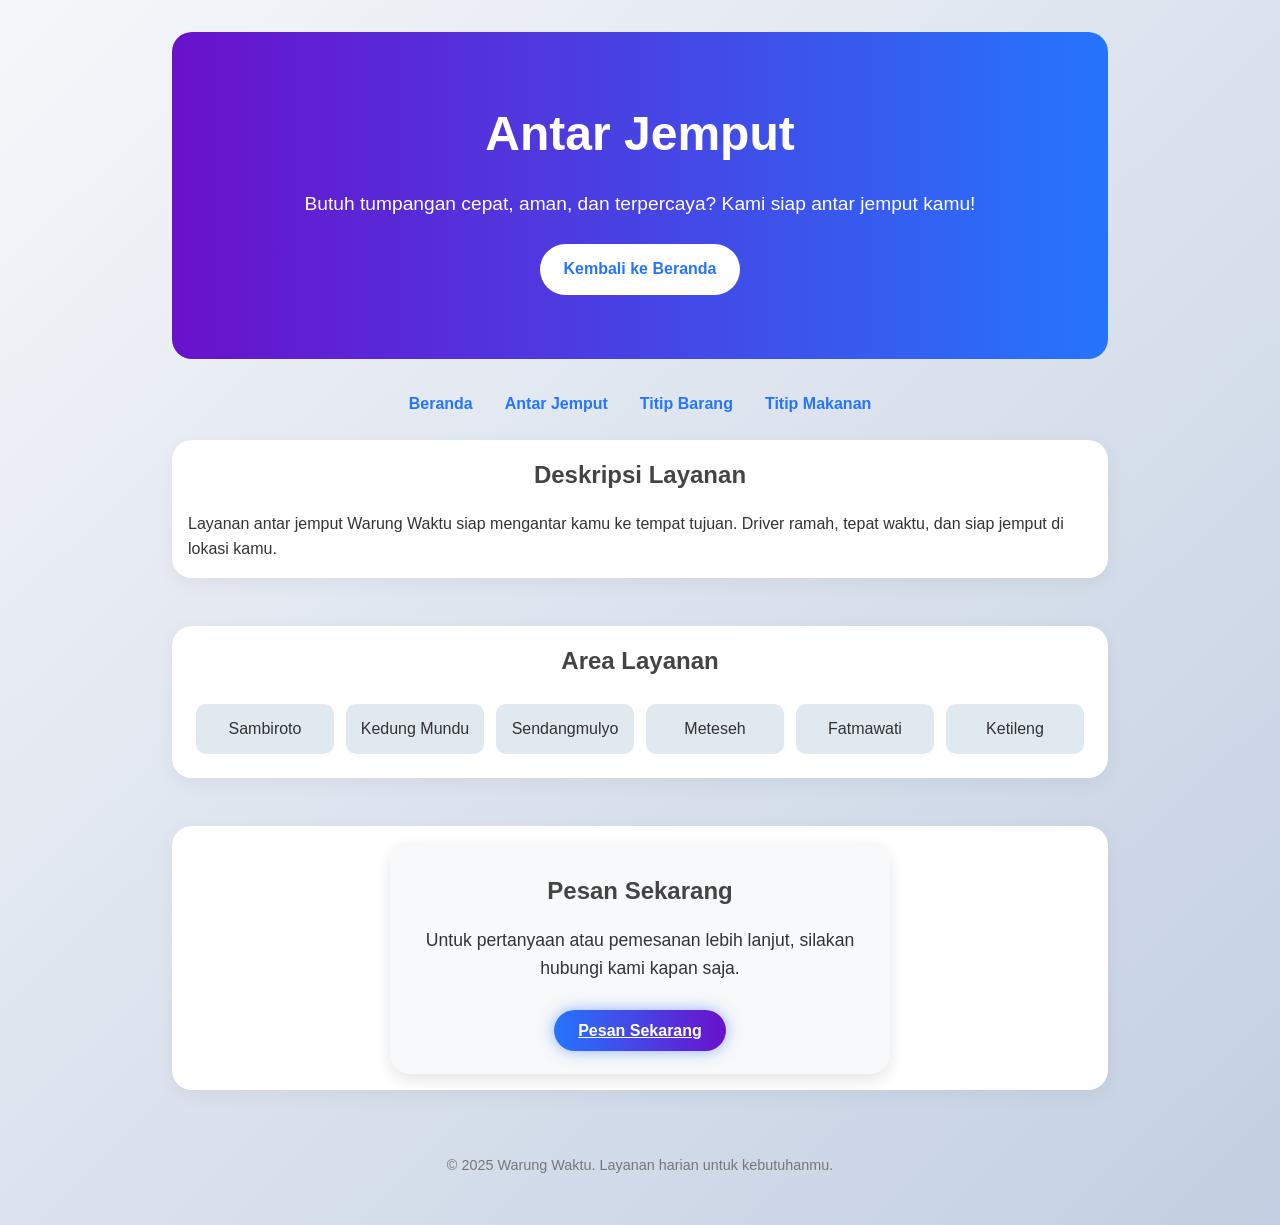
<file: warung waktu/anjem.html>
<!DOCTYPE html>
<html lang="id">
<head>
  <meta charset="UTF-8" />
  <meta name="viewport" content="width=device-width, initial-scale=1.0" />
  <title>Antar Jemput - Warung Waktu</title>
  <link rel="stylesheet" href="gaya.css" />
</head>
<body>
<div id="loading-screen">
  <div class="loader-content">
    <span class="loading-text">Warung Waktu</span>
    <span class="dot one">.</span>
    <span class="dot two">.</span>
    <span class="dot three">.</span>
  </div>
</div>

  <div class="container">
    <header class="hero">
      <h1>Antar Jemput</h1>
      <p>Butuh tumpangan cepat, aman, dan terpercaya? Kami siap antar jemput kamu!</p>
      <a href="cobain.html" class="btn">Kembali ke Beranda</a>
    </header>

    <nav class="nav">
      <a href="cobain.html">Beranda</a>
      <a href="anjem.html">Antar Jemput</a>
      <a href="jastipbr.html">Titip Barang</a>
      <a href="jastipmkn.html">Titip Makanan</a>
    </nav>

    <section class="section">
      <h2>Deskripsi Layanan</h2>
      <p>
        Layanan antar jemput Warung Waktu siap mengantar kamu ke tempat tujuan. Driver ramah, tepat waktu, dan siap jemput di lokasi kamu.
      </p>
    </section>

    <section class="section">
      <h2>Area Layanan</h2>
      <ul class="lokasi-list">
        <li>Sambiroto</li>
        <li>Kedung Mundu</li>
        <li>Sendangmulyo</li>
        <li>Meteseh</li>
        <li>Fatmawati</li>
        <li>Ketileng</li>
      </ul>
    </section>

       <section id="kontak" class="section contact-box">
      <div class="fancy-card">
        <h2>Pesan Sekarang</h2>
        <p>Untuk pertanyaan atau pemesanan lebih lanjut, silakan hubungi kami kapan saja.</p><br>
        <a href="#formModal" class="btn-glow" onclick="openModal()">Pesan Sekarang</a>
      </div>
    </section>

    <footer>
      &copy; 2025 Warung Waktu. Layanan harian untuk kebutuhanmu.
    </footer>
  </div>

  <!-- Modal Popup -->
<div id="formModal" class="modal">
  <div class="modal-content">
    <span class="close" onclick="closeModal()">&times;</span>
    <h2>Formulir Antar Jemput</h2>
    <form id="foodForm">
      <input type="text" id="nama" placeholder="Nama Lengkap" required />
      <input type="text" id="lokasi" placeholder="Lokasi Penjemputan" required />
      <input type="text" id="alamat" placeholder="Alamat Tujuan" required />
      <input type="text" id="nohp" placeholder="Nomor HP" required />
      <select id="metode" required>
        <option value="" disabled selected>Pilih Metode Pembayaran</option>
        <option value="DANA">DANA</option>
        <option value="ShopeePay">ShopeePay</option>
        <option value="Transfer Bank">Transfer Bank</option>
        <option value="Tunai">Tunai</option>
      </select>
      <textarea id="detail" placeholder="Detail Lokasi Penjemputan" rows="4" required></textarea>
      <button class="btn" type="submit">Kirim</button>
    </form>
  </div>
</div>

<script>
  let waLinkFinal = "";

  document.getElementById("foodForm").addEventListener("submit", function (e) {
    e.preventDefault();

    const nama = document.getElementById("nama").value;
    const lokasi = document.getElementById("lokasi").value;
    const alamat = document.getElementById("alamat").value;
    const nohp = document.getElementById("nohp").value;
    const metode = document.getElementById("metode").value;
    const detail = document.getElementById("detail").value;

    const pesan = `Halo, saya ingin melakukan titip makanan dengan data berikut:\n\n` +
                  `Nama: ${nama}\n` +
                  `Lokasi Penjemputan: ${lokasi}\n` +
                  `Alamat Tujuan: ${alamat}\n` +
                  `Nomor HP: ${nohp}\n` +
                  `Metode Pembayaran: ${metode}\n` +
                  `Detail Lokasi: ${detail}`;

    const encodedPesan = encodeURIComponent(pesan);
    const nomorAdmin = "6287716277515";
    waLinkFinal = `https://wa.me/${nomorAdmin}?text=${encodedPesan}`;

    document.getElementById("konfirmasiPesan").innerText = pesan;
    document.getElementById("confirmModal").style.display = "block";
  });

  function kirimWhatsApp() {
    window.open(waLinkFinal, "_blank");
    document.getElementById("confirmModal").style.display = "none";
    closeModal(); // tutup form juga setelah kirim
  }

  function tutupKonfirmasi() {
    document.getElementById("confirmModal").style.display = "none";
  }

  function openModal() {
    document.getElementById("formModal").style.display = "block";
  }

  function closeModal() {
    document.getElementById("formModal").style.display = "none";
  }

  window.onclick = function (event) {
    if (event.target == document.getElementById("formModal")) {
      closeModal();
    } else if (event.target == document.getElementById("confirmModal")) {
      tutupKonfirmasi();
    }
  };
</script>

  <script>
  window.addEventListener("load", () => {
    const loader = document.getElementById("loading-screen");
    loader.style.opacity = 1;
    setTimeout(() => {
      loader.style.transition = "opacity 0.5s ease";
      loader.style.opacity = 0;
      setTimeout(() => loader.style.display = "none", 500);
    }, 1000);
  });

  // Animasi saat pindah halaman
  document.querySelectorAll("a").forEach(link => {
    if (link.getAttribute("href") && !link.getAttribute("href").startsWith("#")) {
      link.addEventListener("click", function(e) {
        e.preventDefault();
        const loader = document.getElementById("loading-screen");
        loader.style.display = "flex";
        loader.style.opacity = 1;
        setTimeout(() => {
          window.location.href = this.href;
        }, 700);
      });
    }
  });
</script>

<div id="confirmModal" class="modal" style="display: none;">
  <div class="modal-content">
    <h3>Konfirmasi Pesanan</h3>
    <p id="konfirmasiPesan"></p>
    <div style="margin-top: 20px;">
      <button onclick="kirimWhatsApp()" class="btn">Kirim Sekarang</button>
      <button onclick="tutupKonfirmasi()" class="btn" style="background: #ccc; color: #000;">Batal</button>
    </div>
  </div>
</div>

</body>
</html>
</file>
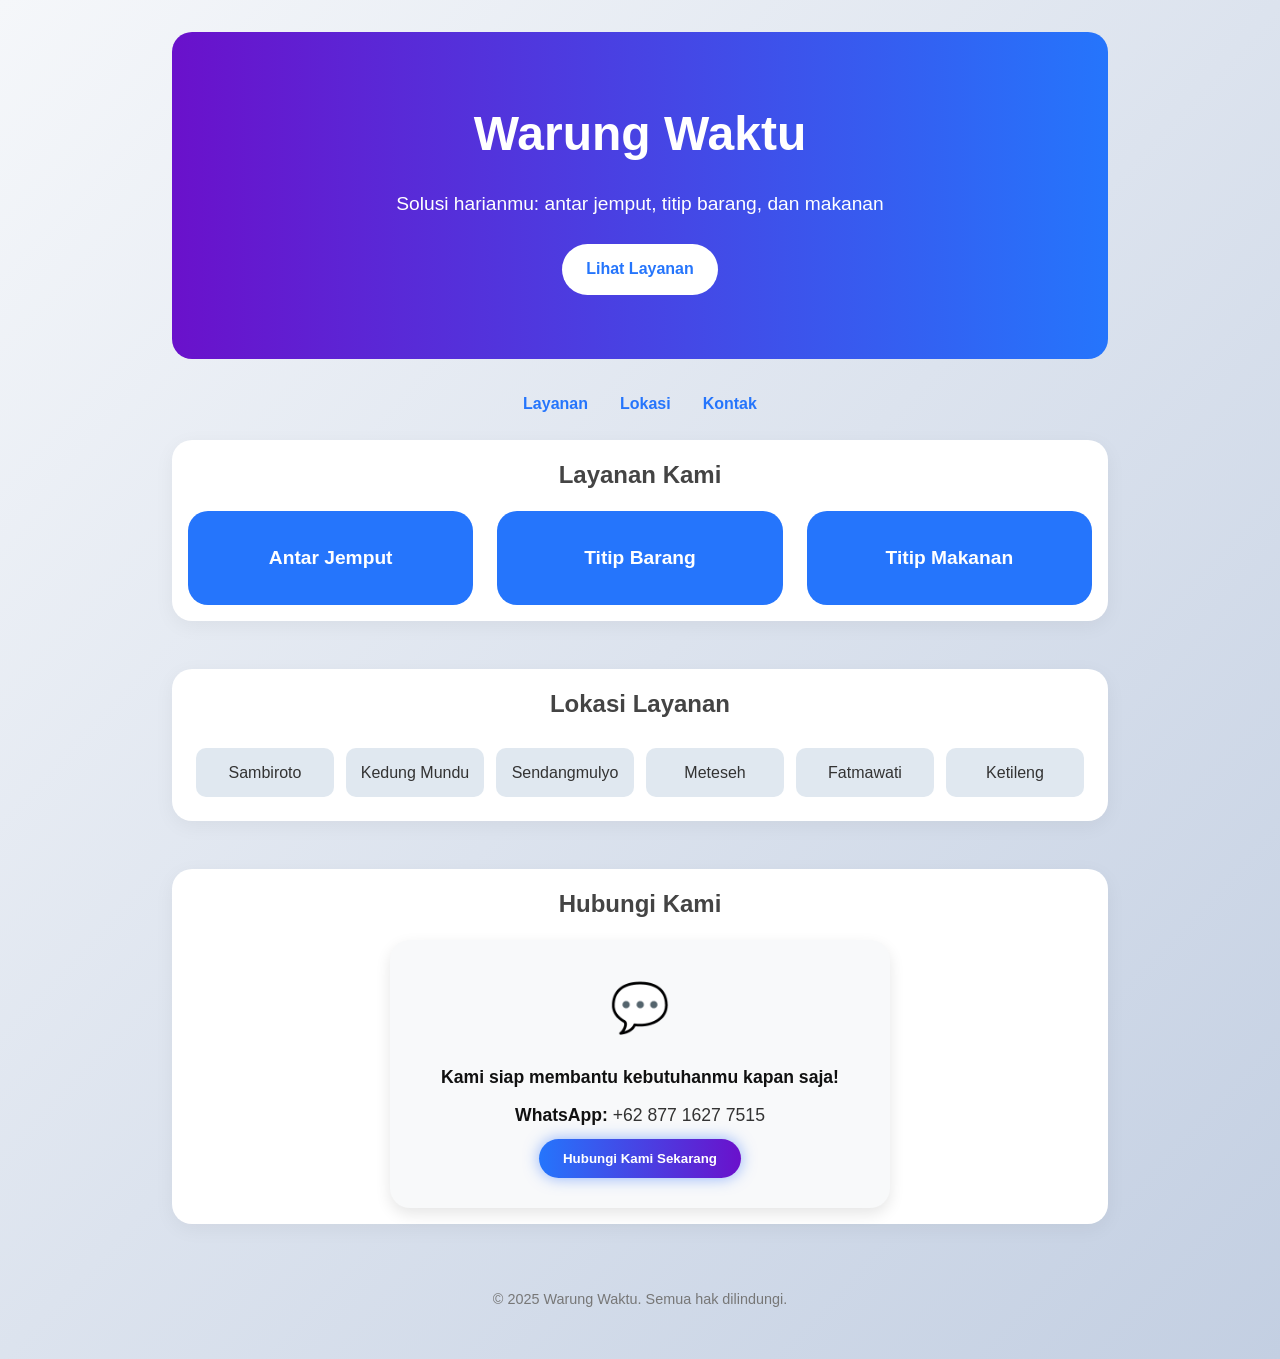
<file: warung waktu/cobain.html>
<!DOCTYPE html>
<html lang="id">
<head>
  <meta charset="UTF-8" />
  <meta name="viewport" content="width=device-width, initial-scale=1.0" />
  <title>Warung Waktu</title>
  <link rel="stylesheet" href="gaya.css" />
</head>
<body>
<div id="loading-screen">
  <div class="loader-content">
    <span class="loading-text">Warung Waktu</span>
    <span class="dot one">.</span>
    <span class="dot two">.</span>
    <span class="dot three">.</span>
  </div>
</div>

<div class="container">
  <header class="hero">
    <h1>Warung Waktu</h1>
    <p>Solusi harianmu: antar jemput, titip barang, dan makanan</p>
    <a href="#layanan" class="btn">Lihat Layanan</a>
  </header>

  <nav class="nav">
    <a href="#layanan">Layanan</a>
    <a href="#lokasi">Lokasi</a>
    <a href="#kontak">Kontak</a>
  </nav>

  <section id="layanan" class="section">
    <h2>Layanan Kami</h2>
    <div class="card-grid">
      <a href="anjem.html" class="card">Antar Jemput</a>
      <a href="jastipbr.html" class="card">Titip Barang</a>
      <a href="jastipmkn.html" class="card">Titip Makanan</a>
    </div>
  </section>

  <section id="lokasi" class="section">
    <h2>Lokasi Layanan</h2>
    <ul class="lokasi-list">
      <li>Sambiroto</li>
      <li>Kedung Mundu</li>
      <li>Sendangmulyo</li>
      <li>Meteseh</li>
      <li>Fatmawati</li>
      <li>Ketileng</li>
    </ul>
  </section>

 <section id="kontak" class="section contact-box">
  <h2>Hubungi Kami</h2>
  <div class="fancy-card">
    <div class="contact-icon">💬</div>
    <p><strong>Kami siap membantu kebutuhanmu kapan saja!</strong></p>
    <p><strong>WhatsApp:</strong> +62 877 1627 7515</p>
    <a href="https://wa.me/6281549456953" target="_blank">
  <button class="btn-glow">Hubungi Kami Sekarang</button>
</a>
  </div>
</section>


  <footer>
    &copy; 2025 Warung Waktu. Semua hak dilindungi.
  </footer>
</div>

<!-- Modal -->
<div id="contactModal" class="modal">
  <div class="modal-content">
    <span class="close-btn" onclick="closeModal()">&times;</span>
    <h3>Formulir Pemesanan</h3>
    <form>
      <input type="text" placeholder="Nama kamu" required />
      <input type="tel" placeholder="Nomor WhatsApp" required />
      <textarea placeholder="Apa yang ingin kamu titip/antar?" required></textarea>
      <button type="submit" class="btn">Kirim</button>
    </form>
  </div>
</div>

<script>
  // Loading screen
  window.addEventListener("load", () => {
    const loader = document.getElementById("loading-screen");
    loader.style.opacity = 1;
    setTimeout(() => {
      loader.style.transition = "opacity 0.5s ease";
      loader.style.opacity = 0;
      setTimeout(() => loader.style.display = "none", 500);
    }, 1000);
  });

  // Transition saat klik menu ke halaman lain
  document.querySelectorAll("a").forEach(link => {
    if (link.getAttribute("href") && !link.getAttribute("href").startsWith("#")) {
      link.addEventListener("click", function(e) {
        e.preventDefault();
        const loader = document.getElementById("loading-screen");
        loader.style.display = "flex";
        loader.style.opacity = 1;
        setTimeout(() => {
          window.location.href = this.href;
        }, 700);
      });
    }
  });

  // Modal
  function openModal() {
    document.getElementById("contactModal").style.display = "flex";
  }
  function closeModal() {
    document.getElementById("contactModal").style.display = "none";
  }
</script>
</body>
</html>
</file>
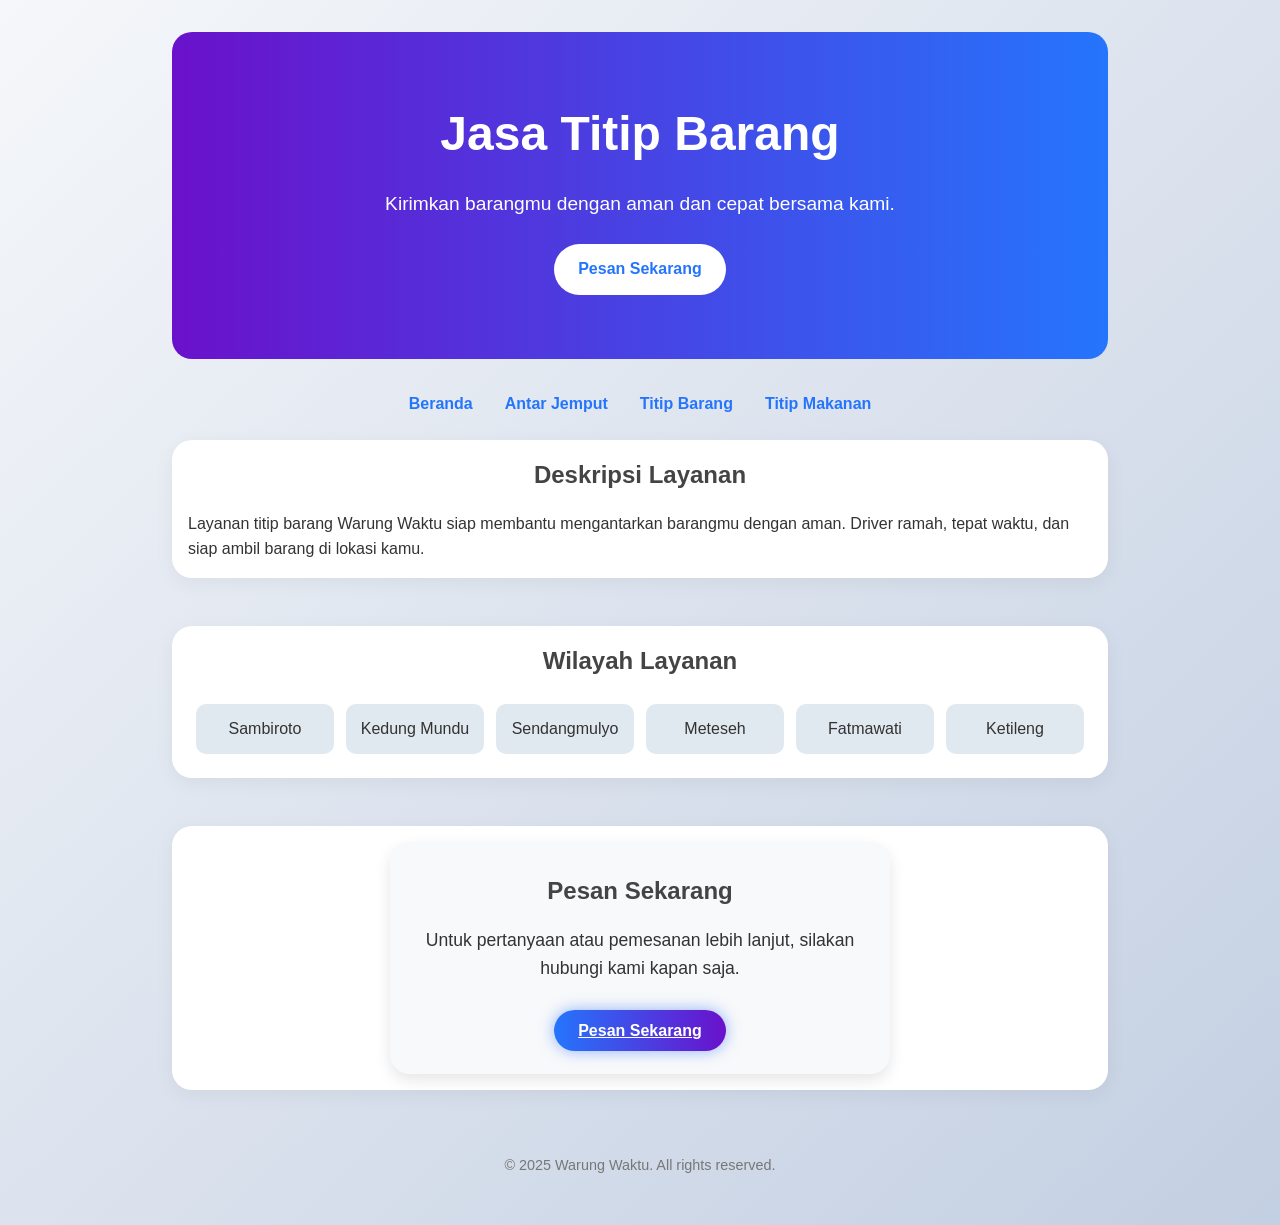
<file: warung waktu/jastipbr.html>
<!DOCTYPE html>
<html lang="id">
<head>
  <meta charset="UTF-8" />
  <meta name="viewport" content="width=device-width, initial-scale=1.0" />
  <title>Warung Waktu - Titip Barang</title>
  <link rel="stylesheet" href="gaya.css" />
</head>
<body>
<div id="loading-screen">
  <div class="loader-content">
    <span class="loading-text">Warung Waktu</span>
    <span class="dot one">.</span>
    <span class="dot two">.</span>
    <span class="dot three">.</span>
  </div>
</div>

  <div class="container">
    <header class="hero">
      <h1>Jasa Titip Barang</h1>
      <p>Kirimkan barangmu dengan aman dan cepat bersama kami.</p>
      <a href="#formModal" class="btn" onclick="openModal()">Pesan Sekarang</a>
    </header>

    <nav class="nav">
      <a href="cobain.html">Beranda</a>
      <a href="anjem.html">Antar Jemput</a>
      <a href="jastipbr.html">Titip Barang</a>
      <a href="jastipmkn.html">Titip Makanan</a>
    </nav>

    <section class="section">
      <h2>Deskripsi Layanan</h2>
      <p>
        Layanan titip barang Warung Waktu siap membantu mengantarkan barangmu dengan aman. Driver ramah, tepat waktu, dan siap ambil barang di lokasi kamu.
      </p>
    </section>    

    <section class="section">
      <h2>Wilayah Layanan</h2>
      <ul class="lokasi-list">
        <li>Sambiroto</li>
        <li>Kedung Mundu</li>
        <li>Sendangmulyo</li>
        <li>Meteseh</li>
        <li>Fatmawati</li>
        <li>Ketileng</li>
      </ul>
    </section>

    <section id="kontak" class="section contact-box">
      <div class="fancy-card">
        <h2>Pesan Sekarang</h2>
        <p>Untuk pertanyaan atau pemesanan lebih lanjut, silakan hubungi kami kapan saja.</p><br>
        <a href="#formModal" class="btn-glow" onclick="openModal()">Pesan Sekarang</a>
      </div>
    </section>

    <footer>
      &copy; 2025 Warung Waktu. All rights reserved.
    </footer>
  </div>

<div id="formModal" class="modal">
  <div class="modal-content">
    <span class="close" onclick="closeModal()">&times;</span>
    <h2>Formulir Titip Barang</h2>
    <form id="foodForm">
      <input type="text" id="nama" placeholder="Nama Lengkap" required />
      <input type="text" id="lokasi" placeholder="Lokasi Pengambilan Barang" required />
      <input type="text" id="alamat" placeholder="Alamat Tujuan" required />
      <input type="text" id="nohp" placeholder="Nomor HP" required />
      <select id="metode" required>
        <option value="" disabled selected>Pilih Metode Pembayaran</option>
        <option value="DANA">DANA</option>
        <option value="ShopeePay">ShopeePay</option>
        <option value="Transfer Bank">Transfer Bank</option>
        <option value="Tunai">Tunai</option>
      </select>
      <textarea id="detail" placeholder="Detail Barang yang Diambil" rows="4" required></textarea>
      <button class="btn" type="submit">Kirim</button>
    </form>
  </div>
</div>

<script>
  let waLinkFinal = "";

  document.getElementById("foodForm").addEventListener("submit", function (e) {
    e.preventDefault();

    const nama = document.getElementById("nama").value;
    const lokasi = document.getElementById("lokasi").value;
    const alamat = document.getElementById("alamat").value;
    const nohp = document.getElementById("nohp").value;
    const metode = document.getElementById("metode").value;
    const detail = document.getElementById("detail").value;

    const pesan = `Halo, saya ingin melakukan titip makanan dengan data berikut:\n\n` +
                  `Nama: ${nama}\n` +
                  `Lokasi Pengambilan Barang: ${lokasi}\n` +
                  `Alamat Tujuan: ${alamat}\n` +
                  `Nomor HP: ${nohp}\n` +
                  `Metode Pembayaran: ${metode}\n` +
                  `Detail Lokasi: ${detail}`;

    const encodedPesan = encodeURIComponent(pesan);
    const nomorAdmin = "6287716277515";
    waLinkFinal = `https://wa.me/${nomorAdmin}?text=${encodedPesan}`;

    document.getElementById("konfirmasiPesan").innerText = pesan;
    document.getElementById("confirmModal").style.display = "block";
  });

  function kirimWhatsApp() {
    window.open(waLinkFinal, "_blank");
    document.getElementById("confirmModal").style.display = "none";
    closeModal(); // tutup form juga setelah kirim
  }

  function tutupKonfirmasi() {
    document.getElementById("confirmModal").style.display = "none";
  }

  function openModal() {
    document.getElementById("formModal").style.display = "block";
  }

  function closeModal() {
    document.getElementById("formModal").style.display = "none";
  }

  window.onclick = function (event) {
    if (event.target == document.getElementById("formModal")) {
      closeModal();
    } else if (event.target == document.getElementById("confirmModal")) {
      tutupKonfirmasi();
    }
  };
</script>

  <script>
  window.addEventListener("load", () => {
    const loader = document.getElementById("loading-screen");
    loader.style.opacity = 1;
    setTimeout(() => {
      loader.style.transition = "opacity 0.5s ease";
      loader.style.opacity = 0;
      setTimeout(() => loader.style.display = "none", 500);
    }, 1000);
  });

  // Animasi saat pindah halaman
  document.querySelectorAll("a").forEach(link => {
    if (link.getAttribute("href") && !link.getAttribute("href").startsWith("#")) {
      link.addEventListener("click", function(e) {
        e.preventDefault();
        const loader = document.getElementById("loading-screen");
        loader.style.display = "flex";
        loader.style.opacity = 1;
        setTimeout(() => {
          window.location.href = this.href;
        }, 700);
      });
    }
  });
</script>

<div id="confirmModal" class="modal" style="display: none;">
  <div class="modal-content">
    <h3>Konfirmasi Pesanan</h3>
    <p id="konfirmasiPesan"></p>
    <div style="margin-top: 20px;">
      <button onclick="kirimWhatsApp()" class="btn">Kirim Sekarang</button>
      <button onclick="tutupKonfirmasi()" class="btn" style="background: #ccc; color: #000;">Batal</button>
    </div>
  </div>
</div>


</script>
</body>
</html>
</file>
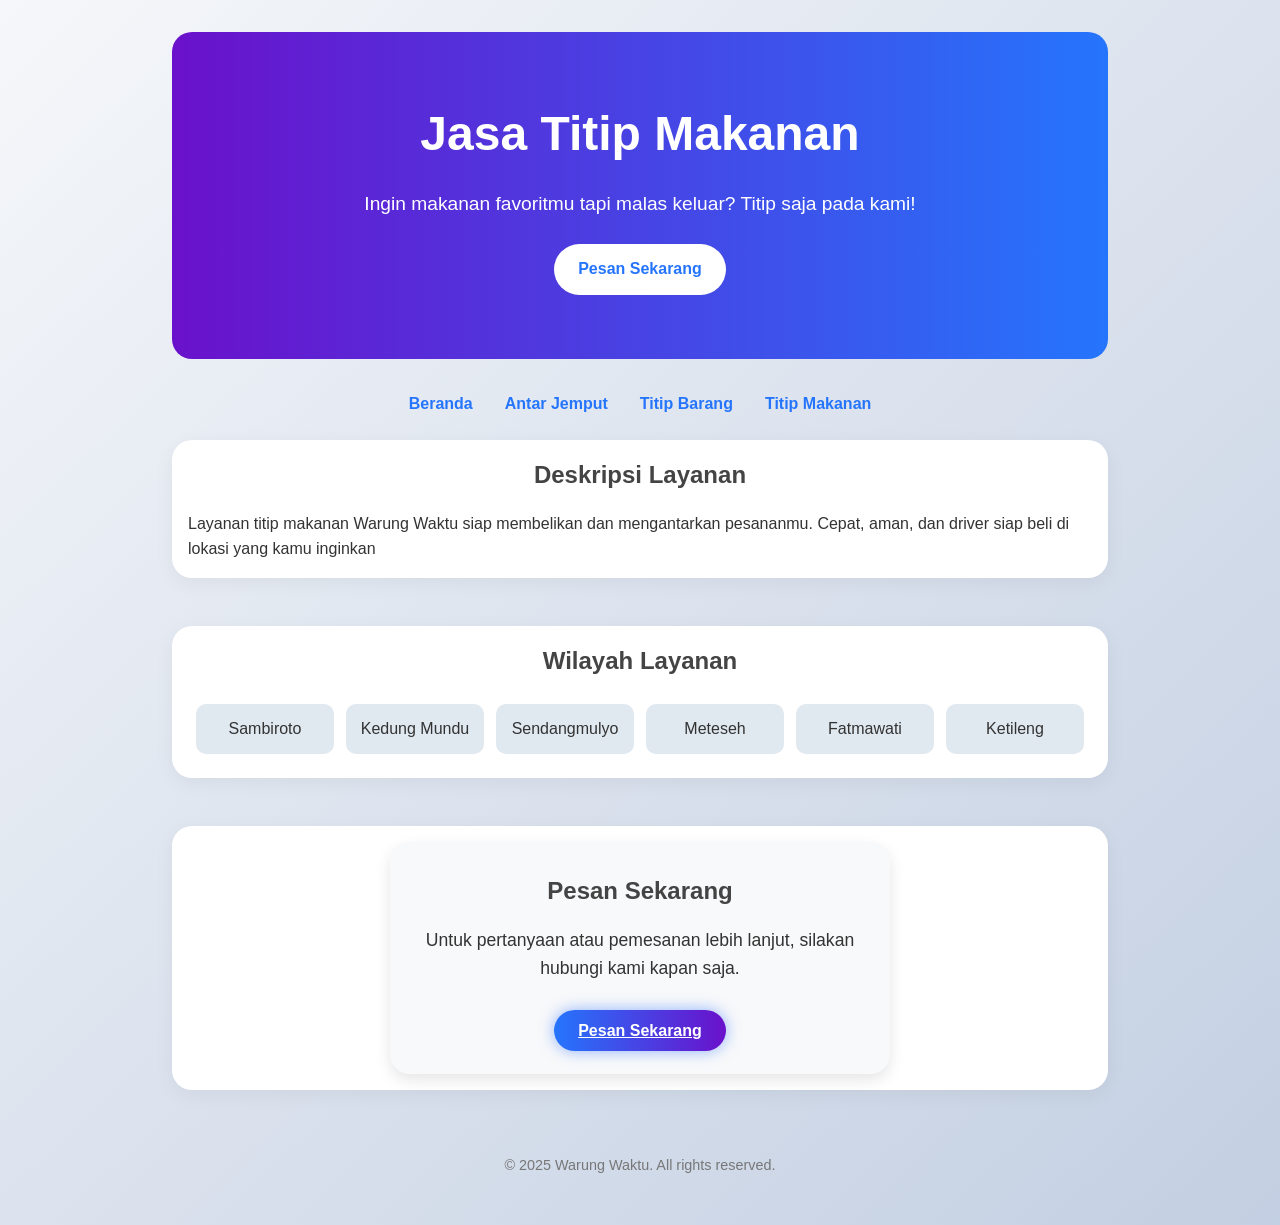
<file: warung waktu/jastipmkn.html>
<!DOCTYPE html>
<html lang="id">
<head>
  <meta charset="UTF-8" />
  <meta name="viewport" content="width=device-width, initial-scale=1.0" />
  <title>Warung Waktu - Titip Makanan</title>
  <link rel="stylesheet" href="gaya.css" />
</head>
<body>
<div id="loading-screen">
  <div class="loader-content">
    <span class="loading-text">Warung Waktu</span>
    <span class="dot one">.</span>
    <span class="dot two">.</span>
    <span class="dot three">.</span>
  </div>
</div>

  <div class="container">
    <header class="hero">
      <h1>Jasa Titip Makanan</h1>
      <p>Ingin makanan favoritmu tapi malas keluar? Titip saja pada kami!</p>
      <a href="#formModal" class="btn" onclick="openModal()">Pesan Sekarang</a>
    </header>

    <nav class="nav">
      <a href="cobain.html">Beranda</a>
      <a href="anjem.html">Antar Jemput</a>
      <a href="jastipbr.html">Titip Barang</a>
      <a href="jastipmkn.html">Titip Makanan</a>
    </nav>

    <section class="section">
      <h2>Deskripsi Layanan</h2>
      <p>
        Layanan titip makanan Warung Waktu siap membelikan dan mengantarkan pesananmu. Cepat, aman, dan driver siap beli di lokasi yang kamu inginkan
      </p>
    </section>


    <section class="section">
      <h2>Wilayah Layanan</h2>
      <ul class="lokasi-list">
        <li>Sambiroto</li>
        <li>Kedung Mundu</li>
        <li>Sendangmulyo</li>
        <li>Meteseh</li>
        <li>Fatmawati</li>
        <li>Ketileng</li>
      </ul>
    </section>

    <section id="kontak" class="section contact-box">
      <div class="fancy-card">
        <h2>Pesan Sekarang</h2>
        <p>Untuk pertanyaan atau pemesanan lebih lanjut, silakan hubungi kami kapan saja.</p><br>
        <a href="#formModal" class="btn-glow" onclick="openModal()">Pesan Sekarang</a>
      </div>
    </section>

    <footer>
      &copy; 2025 Warung Waktu. All rights reserved.
    </footer>
  </div>

  <div id="formModal" class="modal">
  <div class="modal-content">
    <span class="close" onclick="closeModal()">&times;</span>
    <h2>Formulir Titip Makanan</h2>
    <form id="foodForm">
      <input type="text" id="nama" placeholder="Nama Lengkap" required />
      <input type="text" id="lokasi" placeholder="Nama Restoran" required />
      <input type="text" id="alamat" placeholder="Alamat Pengantaran" required />
      <input type="text" id="nohp" placeholder="Nomor HP" required />
      <select id="metode" required>
        <option value="" disabled selected>Pilih Metode Pembayaran</option>
        <option value="DANA">DANA</option>
        <option value="ShopeePay">ShopeePay</option>
        <option value="Transfer Bank">Transfer Bank</option>
        <option value="Tunai">Tunai</option>
      </select>
      <textarea id="detail" placeholder="Detail Lokasi Penjemputan" rows="4" required></textarea>
      <button class="btn" type="submit">Kirim</button>
    </form>
  </div>
</div>

<script>
  let waLinkFinal = "";

  document.getElementById("foodForm").addEventListener("submit", function (e) {
    e.preventDefault();

    const nama = document.getElementById("nama").value;
    const lokasi = document.getElementById("lokasi").value;
    const alamat = document.getElementById("alamat").value;
    const nohp = document.getElementById("nohp").value;
    const metode = document.getElementById("metode").value;
    const detail = document.getElementById("detail").value;

    const pesan = `Halo, saya ingin melakukan titip makanan dengan data berikut:\n\n` +
                  `Nama: ${nama}\n` +
                  `Nama Restoran: ${lokasi}\n` +
                  `Alamat Tujuan: ${alamat}\n` +
                  `Nomor HP: ${nohp}\n` +
                  `Metode Pembayaran: ${metode}\n` +
                  `Detail Lokasi: ${detail}`;

    const encodedPesan = encodeURIComponent(pesan);
    const nomorAdmin = "6287716277515";
    waLinkFinal = `https://wa.me/${nomorAdmin}?text=${encodedPesan}`;

    document.getElementById("konfirmasiPesan").innerText = pesan;
    document.getElementById("confirmModal").style.display = "block";
  });

  function kirimWhatsApp() {
    window.open(waLinkFinal, "_blank");
    document.getElementById("confirmModal").style.display = "none";
    closeModal(); // tutup form juga setelah kirim
  }

  function tutupKonfirmasi() {
    document.getElementById("confirmModal").style.display = "none";
  }

  function openModal() {
    document.getElementById("formModal").style.display = "block";
  }

  function closeModal() {
    document.getElementById("formModal").style.display = "none";
  }

  window.onclick = function (event) {
    if (event.target == document.getElementById("formModal")) {
      closeModal();
    } else if (event.target == document.getElementById("confirmModal")) {
      tutupKonfirmasi();
    }
  };
</script>

  <script>
  window.addEventListener("load", () => {
    const loader = document.getElementById("loading-screen");
    loader.style.opacity = 1;
    setTimeout(() => {
      loader.style.transition = "opacity 0.5s ease";
      loader.style.opacity = 0;
      setTimeout(() => loader.style.display = "none", 500);
    }, 1000);
  });

  // Animasi saat pindah halaman
  document.querySelectorAll("a").forEach(link => {
    if (link.getAttribute("href") && !link.getAttribute("href").startsWith("#")) {
      link.addEventListener("click", function(e) {
        e.preventDefault();
        const loader = document.getElementById("loading-screen");
        loader.style.display = "flex";
        loader.style.opacity = 1;
        setTimeout(() => {
          window.location.href = this.href;
        }, 700);
      });
    }
  });
</script>

<div id="confirmModal" class="modal" style="display: none;">
  <div class="modal-content">
    <h3>Konfirmasi Pesanan</h3>
    <p id="konfirmasiPesan"></p>
    <div style="margin-top: 20px;">
      <button onclick="kirimWhatsApp()" class="btn">Kirim Sekarang</button>
      <button onclick="tutupKonfirmasi()" class="btn" style="background: #ccc; color: #000;">Batal</button>
    </div>
  </div>
</div>


</body>
</html>
</file>
<file: warung waktu/gaya.css>
/* Reset */
* {
  margin: 0;
  padding: 0;
  box-sizing: border-box;
  font-family: 'Segoe UI', sans-serif;
}

/* Body & Container */
body {
  background: linear-gradient(to bottom right, #f5f7fa, #c3cfe2);
  color: #333;
  line-height: 1.6;
  min-height: 100vh;
}

.container {
  max-width: 1000px;
  margin: auto;
  padding: 2rem;
}

/* Header */
.hero {
  text-align: center;
  padding: 4rem 1rem;
  background: linear-gradient(to right, #6a11cb, #2575fc);
  color: white;
  border-radius: 20px;
  margin-bottom: 2rem;
}

.hero h1 {
  font-size: 3rem;
  margin-bottom: 1rem;
}

.hero p {
  font-size: 1.2rem;
}

.btn {
  display: inline-block;
  margin-top: 1.5rem;
  padding: 0.8rem 1.5rem;
  background: white;
  color: #2575fc;
  border: none;
  border-radius: 30px;
  text-decoration: none;
  font-weight: bold;
  transition: all 0.3s ease;
}

.btn:hover {
  background: #f0f0f0;
  transform: scale(1.05);
}

/* Navigation */
.nav {
  display: flex;
  justify-content: center;
  gap: 2rem;
  margin: 1.5rem 0;
}

.nav a {
  text-decoration: none;
  color: #2575fc;
  font-weight: bold;
  position: relative;
}

.nav a::after {
  content: '';
  position: absolute;
  height: 2px;
  width: 0;
  bottom: -4px;
  left: 0;
  background: #2575fc;
  transition: width 0.3s ease;
}

.nav a:hover::after {
  width: 100%;
}

/* Sections */
.section {
  margin-bottom: 3rem;
  padding: 1rem;
  background: white;
  border-radius: 20px;
  box-shadow: 0 5px 20px rgba(0, 0, 0, 0.05);
}

.section h2 {
  text-align: center;
  color: #444;
  margin-bottom: 1rem;
}

/* Card Grid */
.card-grid {
  display: grid;
  grid-template-columns: repeat(auto-fit, minmax(250px, 1fr));
  gap: 1.5rem;
}

.card {
  background: #2575fc;
  color: white;
  text-align: center;
  padding: 2rem;
  border-radius: 20px;
  text-decoration: none;
  font-size: 1.2rem;
  font-weight: bold;
  transition: transform 0.3s ease, background 0.3s ease;
}

.card:hover {
  background: #6a11cb;
  transform: translateY(-5px);
}

/* Lokasi List */
.lokasi-list {
  list-style: none;
  display: grid;
  grid-template-columns: repeat(auto-fit, minmax(120px, 1fr));
  gap: 0.75rem;
  padding: 0.5rem;
}

.lokasi-list li {
  background: #e0e8f0;
  padding: 0.75rem;
  text-align: center;
  border-radius: 10px;
}

/* Footer */
footer {
  text-align: center;
  padding: 1rem;
  font-size: 0.9rem;
  color: #777;
}
.contact-box .card {
  background-color: #f8f9fa;
  padding: 1.5rem;
  border-radius: 1rem;
  box-shadow: 0 2px 10px rgba(0,0,0,0.1);
  max-width: 500px;
  margin: auto;
  text-align: center;
}

.modal {
  display: none;
  position: fixed;
  z-index: 999;
  left: 0; top: 0;
  width: 100%; height: 100%;
  background-color: rgba(0,0,0,0.5);
}

.modal-content {
  background-color: #fff;
  margin: 10% auto;
  padding: 2rem;
  border-radius: 1rem;
  max-width: 500px;
  position: relative;
}

.modal-content form {
  display: flex;
  flex-direction: column;
  gap: 0.8rem;
}

.modal-content input,
.modal-content textarea {
  padding: 0.6rem;
  border: 1px solid #ccc;
  border-radius: 0.5rem;
}

.modal-content .close {
  position: absolute;
  top: 10px; right: 15px;
  font-size: 1.5rem;
  cursor: pointer;
}
/* === Animasi === */
@keyframes fadeIn {
  from { opacity: 0; transform: translateY(30px); }
  to { opacity: 1; transform: translateY(0); }
}

@keyframes scaleUp {
  from { transform: scale(0.8); opacity: 0; }
  to { transform: scale(1); opacity: 1; }
}

@keyframes slideRight {
  from { transform: translateX(-50px); opacity: 0; }
  to { transform: translateX(0); opacity: 1; }
}

/* Terapkan animasi ke bagian penting */
.hero {
  animation: fadeIn 1s ease-out;
}

.section,
.contact-box .card {
  animation: slideRight 0.8s ease forwards;
}

.card:hover {
  animation: scaleUp 0.4s ease-in-out;
}

/* Modal Fade In */
.modal-content {
  animation: fadeIn 0.5s ease;
}

/* === Loading Screen === */
#loading-screen {
  position: fixed;
  top: 0; left: 0;
  width: 100%; height: 100%;
  background-color: white;
  display: flex;
  justify-content: center;
  align-items: center;
  z-index: 9999;
}

.spinner {
  border: 6px solid #f3f3f3;
  border-top: 6px solid #2575fc;
  border-radius: 50%;
  width: 60px;
  height: 60px;
  animation: spin 1s linear infinite;
}

@keyframes spin {
  0% { transform: rotate(0deg); }
  100% { transform: rotate(360deg); }
}

#loading-screen {
  position: fixed;
  top: 0; left: 0;
  width: 100%; height: 100%;
  background: linear-gradient(to bottom right, #6a11cb, #2575fc);
  display: flex;
  justify-content: center;
  align-items: center;
  z-index: 9999;
  color: white;
  font-family: 'Segoe UI', sans-serif;
}

.loader-content {
  text-align: center;
  font-size: 2rem;
  font-weight: bold;
  letter-spacing: 2px;
  display: flex;
  align-items: center;
  gap: 0.25rem;
}

.loading-text {
  animation: textAnim 2s infinite;
}

@keyframes textAnim {
  0% { letter-spacing: 1px; opacity: 0.5; }
  50% { letter-spacing: 4px; opacity: 1; }
  100% { letter-spacing: 1px; opacity: 0.5; }
}

.dot {
  font-size: 2rem;
  animation: blink 1.5s infinite;
  opacity: 0;
}

.dot.one { animation-delay: 0.2s; }
.dot.two { animation-delay: 0.4s; }
.dot.three { animation-delay: 0.6s; }

@keyframes blink {
  0%, 100% { opacity: 0; }
  50% { opacity: 1; }
}

.contact-card {
  background: linear-gradient(to right, #e0eafc, #cfdef3);
  padding: 2rem;
  border-radius: 1.5rem;
  box-shadow: 0 5px 20px rgba(0,0,0,0.1);
  max-width: 500px;
  margin: 2rem auto;
  text-align: center;
  transition: transform 0.3s ease;
}

.contact-card:hover {
  transform: scale(1.02);
}

.contact-icon {
  font-size: 3rem;
  margin-bottom: 1rem;
  animation: pulse 2s infinite;
}

@keyframes pulse {
  0%, 100% { transform: scale(1); }
  50% { transform: scale(1.1); }
}

.btn-glow {
  background: linear-gradient(to right, #2575fc, #6a11cb);
  color: white;
  box-shadow: 0 0 15px rgba(38, 108, 255, 0.5);
  border: none;
  border-radius: 50px;
  padding: 0.75rem 1.5rem;
  font-weight: bold;
  transition: all 0.3s ease;
}

.btn-glow:hover {
  transform: scale(1.05);
  box-shadow: 0 0 25px rgba(38, 108, 255, 0.8);
  background: linear-gradient(to right, #6a11cb, #2575fc);
}
.fancy-card {
  background-color: #f8f9fa;
  border-radius: 20px;
  padding: 30px;
  text-align: center;
  color: #333; /* Ganti warna teks agar tidak putih */
  box-shadow: 0 6px 15px rgba(0, 0, 0, 0.1);
  max-width: 500px;
  margin: 0 auto;
}

.fancy-card p {
  font-size: 1.1rem;
  margin-bottom: 10px;
  color: #333; /* Pastikan teks terbaca */
}

.fancy-card strong {
  color: #111;
  font-weight: bold;
}

.fancy-card .btn {
  margin-top: 15px;
}
.modal {
  display: none;
  position: fixed;
  z-index: 1000;
  left: 0; top: 0;
  width: 100%; height: 100%;
  background-color: rgba(0,0,0,0.5);
}

.modal-content {
  background-color: #fff;
  margin: 15% auto;
  padding: 20px;
  width: 90%;
  max-width: 400px;
  border-radius: 10px;
  box-shadow: 0 0 10px rgba(0,0,0,0.2);
}

.modal-content h3 {
  margin-bottom: 10px;
}

.modal-content .btn {
  padding: 10px 15px;
  margin: 5px;
  border: none;
  border-radius: 5px;
  background-color: royalblue;
  color: white;
  cursor: pointer;
}
.modal {
  display: none;
  position: fixed;
  z-index: 999;
  left: 0; top: 0;
  width: 100%; height: 100%;
  overflow: auto;
  background-color: rgba(0, 0, 0, 0.5);
}

.modal-content {
  background: #fff;
  margin: 10% auto;
  padding: 30px;
  border-radius: 8px;
  width: 90%;
  max-width: 500px;
  text-align: center;
}

.modal-content h3 {
  margin-bottom: 10px;
}
.modal {
  display: none;
  position: fixed;
  z-index: 999;
  left: 0;
  top: 0;
  width: 100%;
  height: 100%;
  overflow: auto;
  background-color: rgba(0, 0, 0, 0.5);
}

.modal-content {
  background: #fff;
  margin: 10% auto;
  padding: 30px;
  border-radius: 15px;
  max-width: 500px;
  box-shadow: 0 10px 30px rgba(0,0,0,0.2);
}

.modal-content h2 {
  margin-bottom: 15px;
}

.modal-content p {
  white-space: pre-wrap;
}
</file>
